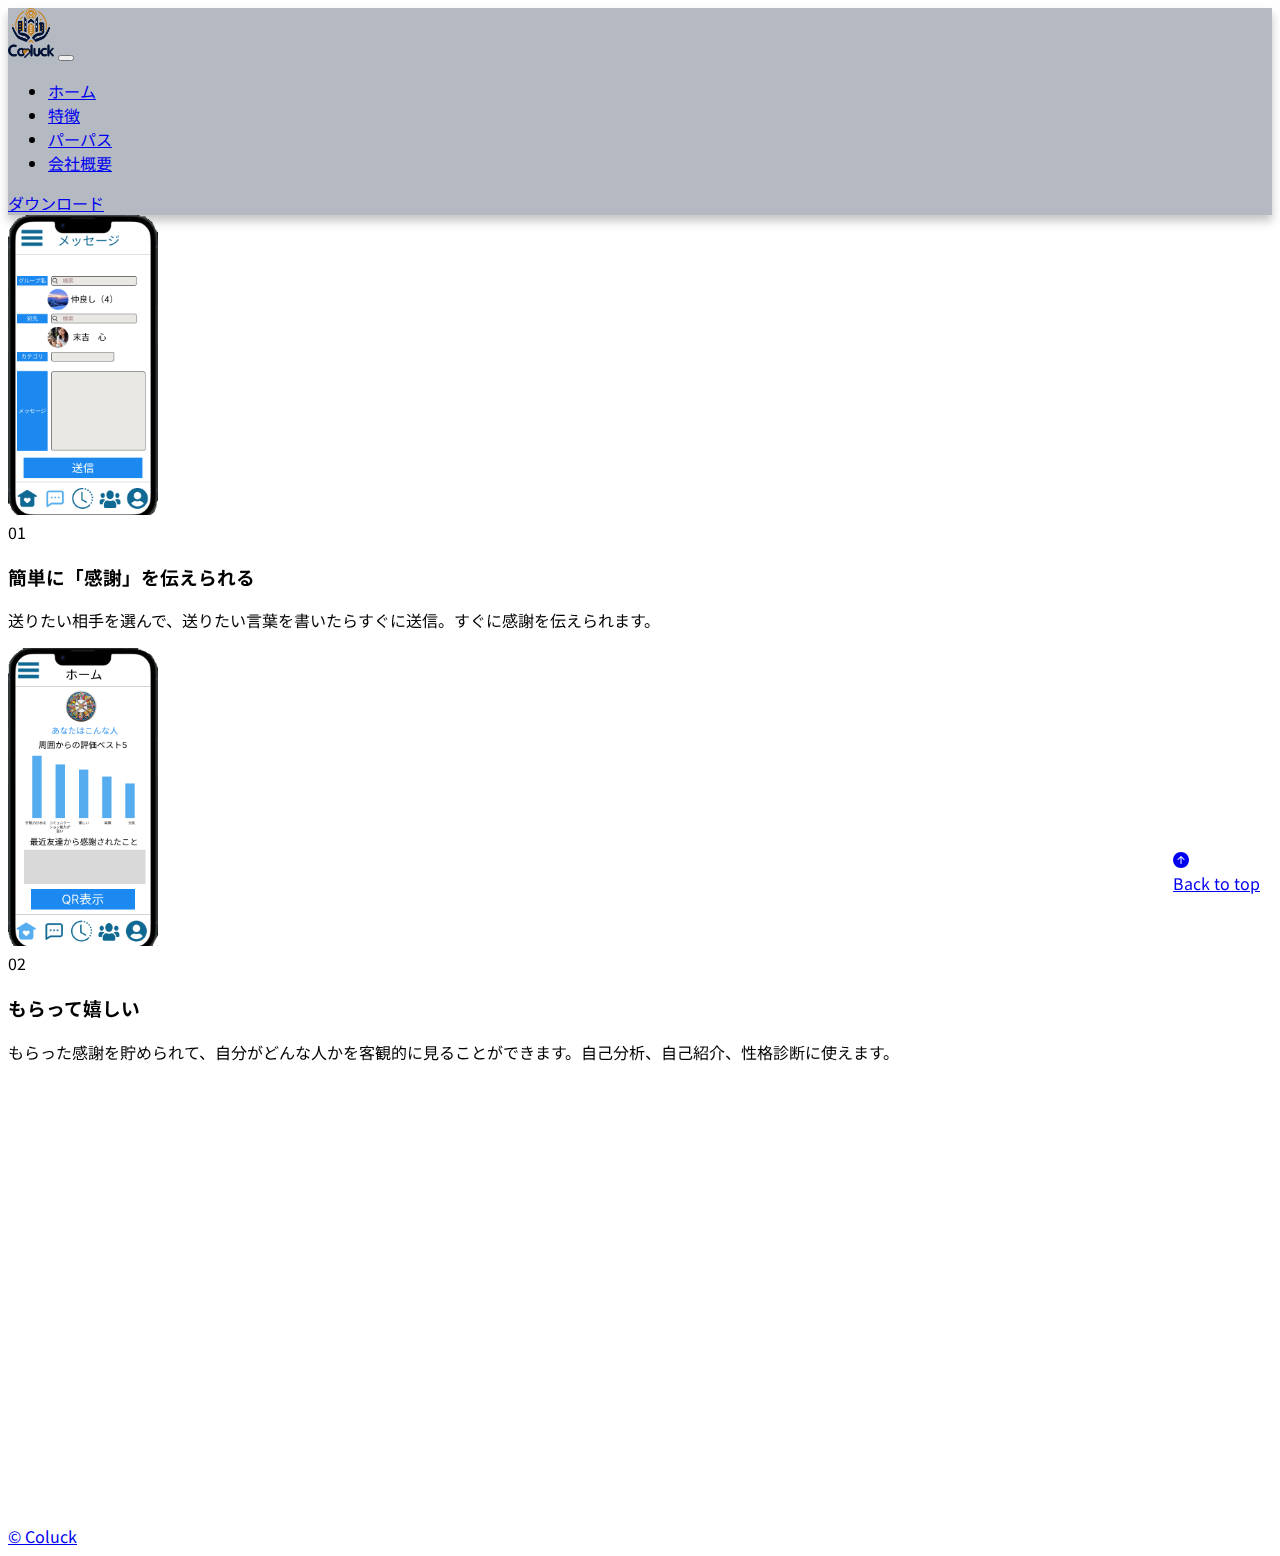
<file: application.html>
<!DOCTYPE html>
<html lang="jp" style="scroll-padding-top:50px;">
<head>
        <meta charset="UTF-8">
        <meta http-equiv="X-UA-Compatible" content="IE=edge">
        <meta name="viewport" content="width=device-width, initial-scale=1.0">
        <meta name="description" content="Coluckの紹介サイトです">
        <meta property="og:type" content="website">
        <meta property="og:url" content="https://kotmyn0812.github.io/coluck-lp-demo/">
        <meta property="og:title" content="Coluck">
        <meta property="og:description" content="Coluckの紹介サイトです">
        <meta property="og:image" content="">
        <title>Coluck</title>
        <link href="https://cdn.jsdelivr.net/npm/bootstrap@5.3.0/dist/css/bootstrap.min.css" rel="stylesheet" integrity="sha384-9ndCyUaIbzAi2FUVXJi0CjmCapSmO7SnpJef0486qhLnuZ2cdeRhO02iuK6FUUVM" crossorigin="anonymous">
        <link rel="stylesheet" href="https://cdn.jsdelivr.net/npm/bootstrap-icons@1.10.5/font/bootstrap-icons.css">
        <link rel="stylesheet" href="https://unpkg.com/aos@next/dist/aos.css">
        <link rel="icon" href="./favicon.ico">
        <link rel="stylesheet" href="./index.css">
        <script src="./common.js" defer></script>
</head>
<body>
    <header class="l-header"></header>
    <!-- SHOWCASES -->
    <section class="bg-light py-5" id="showcases">
        <div class="container overflow-hidden">
            <div class="row mb-5 align-items-center">
                <div class="col-lg-6 order-lg-1 d-flex justify-content-center" data-aos="fade-left" data-aos-delay="0">
                    <img class="img-fluid" src="./app_send.png" width="150">
                </div>
                <div class="col-lg-6 order-lg-2" data-aos="fade-left" data-aos-delay="200">
                    <span class="display-3 text-dark">01</span>
                    <h3>簡単に「感謝」を伝えられる</h3>
                    <p>送りたい相手を選んで、送りたい言葉を書いたらすぐに送信。すぐに感謝を伝えられます。</p>
                </div>
            </div>
            <div class="row mb-5 align-items-center">
                <div class="col-lg-6 order-lg-2 d-flex justify-content-center" data-aos="fade-right" data-aos-delay="400">
                    <img class="img-fluid" src="./app_profile.png" width="150">
                </div>
                <div class="col-lg-6 order-lg-1" data-aos="fade-right" data-aos-delay="600">
                    <span class="display-3 text-dark d-flex justify-content-end">02</span>
                    <h3 class="d-flex justify-content-end">もらって嬉しい</h3>
                    <p class="text-end">もらった感謝を貯められて、自分がどんな人かを客観的に見ることができます。自己分析、自己紹介、性格診断に使えます。</p>
                </div>
            </div>
            <div class="row mb-5 align-items-center">
                <div class="col-lg-6 order-lg-1 d-flex justify-content-center" data-aos="fade-left" data-aos-delay="800">
                    <img class="img-fluid" src="./app_group.png" width="150">
                    <img class="img-fluid" src="./app_timeline.png" width="150">
                </div>
                <div class="col-lg-6 order-lg-2" data-aos="fade-left" data-aos-delay="1000">
                    <span class="display-3 text-dark">03</span>
                    <h3>グル－プの雰囲気がよくなる</h3>
                    <p>所属しているグル－プみんなで使うことで、感謝しあう文化を作るとともに、みんなが「自分を知る」きっかけを作ります。</p>
                </div>
            </div>
        </div>
    </section>
    
    <footer class="l-footer"></footer>

<script src="https://cdn.jsdelivr.net/npm/bootstrap@5.3.0/dist/js/bootstrap.bundle.min.js" integrity="sha384-geWF76RCwLtnZ8qwWowPQNguL3RmwHVBC9FhGdlKrxdiJJigb/j/68SIy3Te4Bkz" crossorigin="anonymous"></script>
<script src="https://unpkg.com/aos@next/dist/aos.js"></script>
<script>
    AOS.init({
        duration: 1000,
        once: true,
    });
</script> 
</body>
</html>
</file>
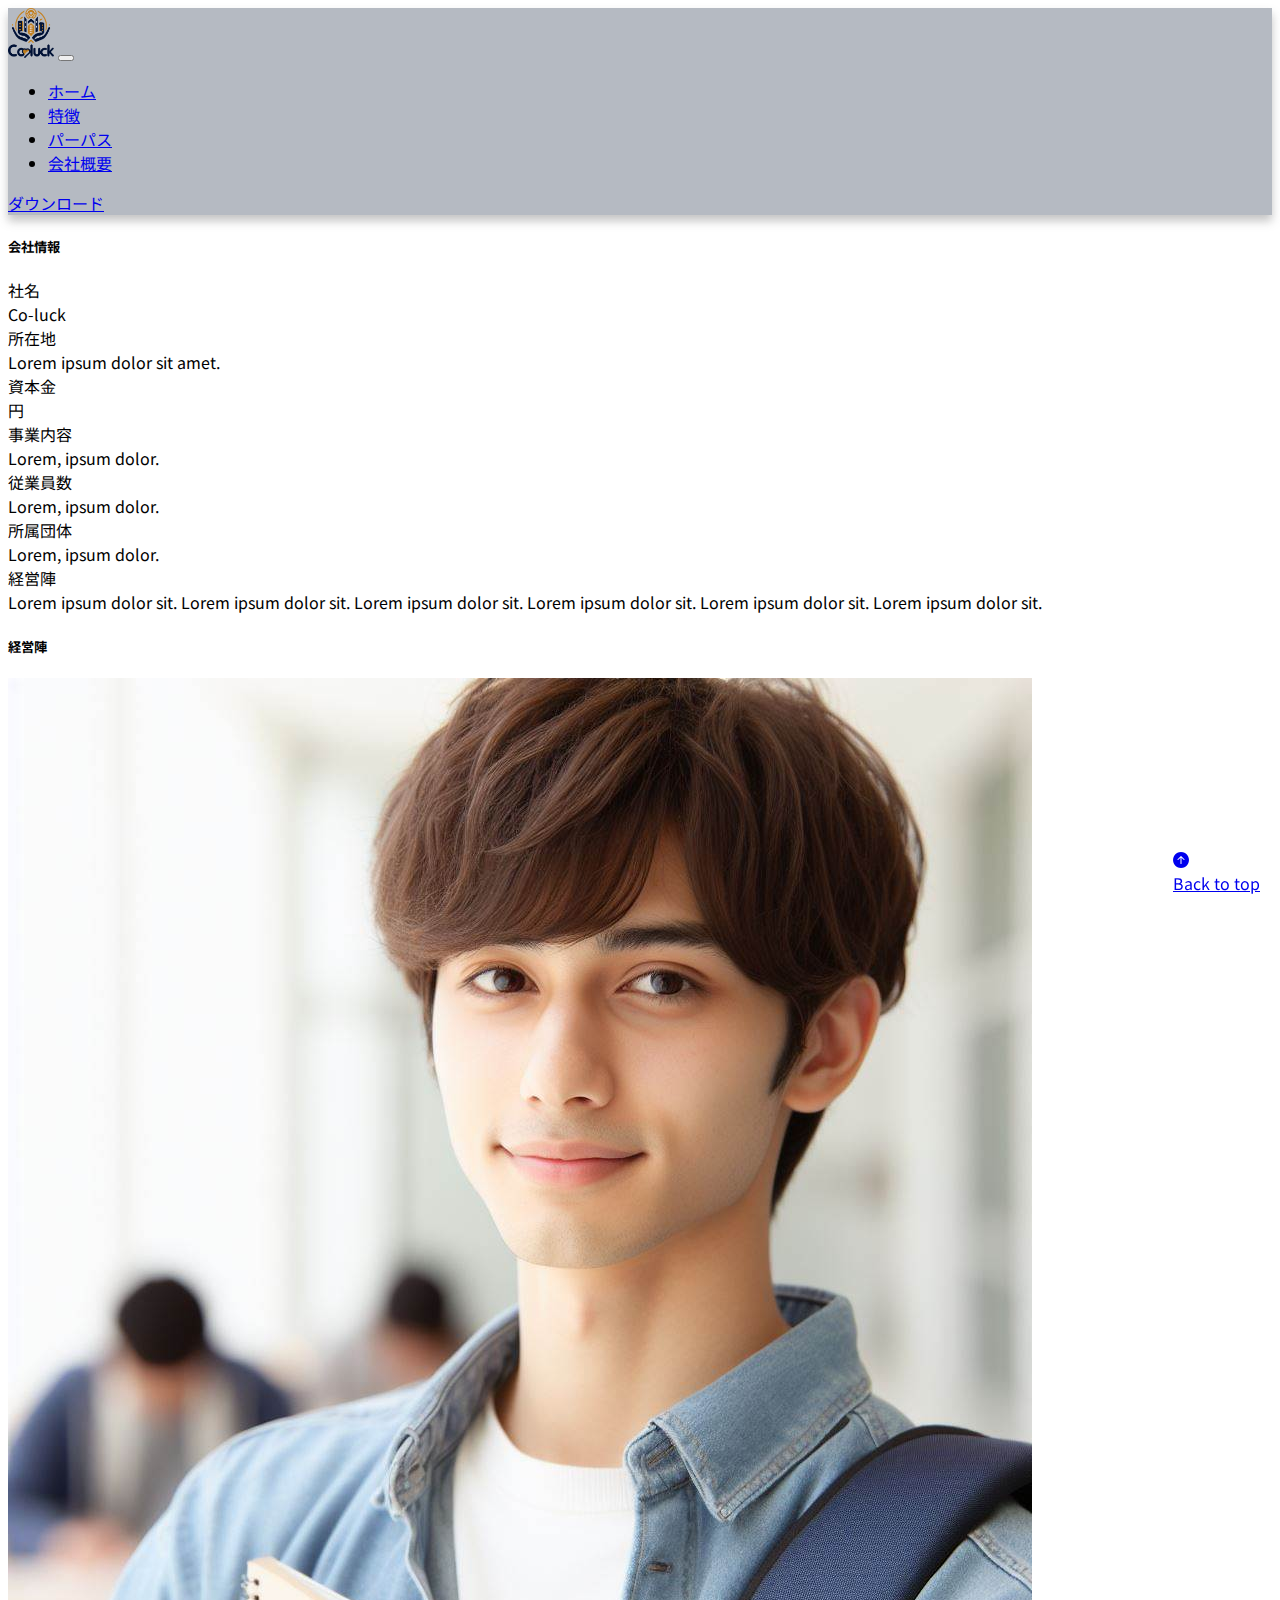
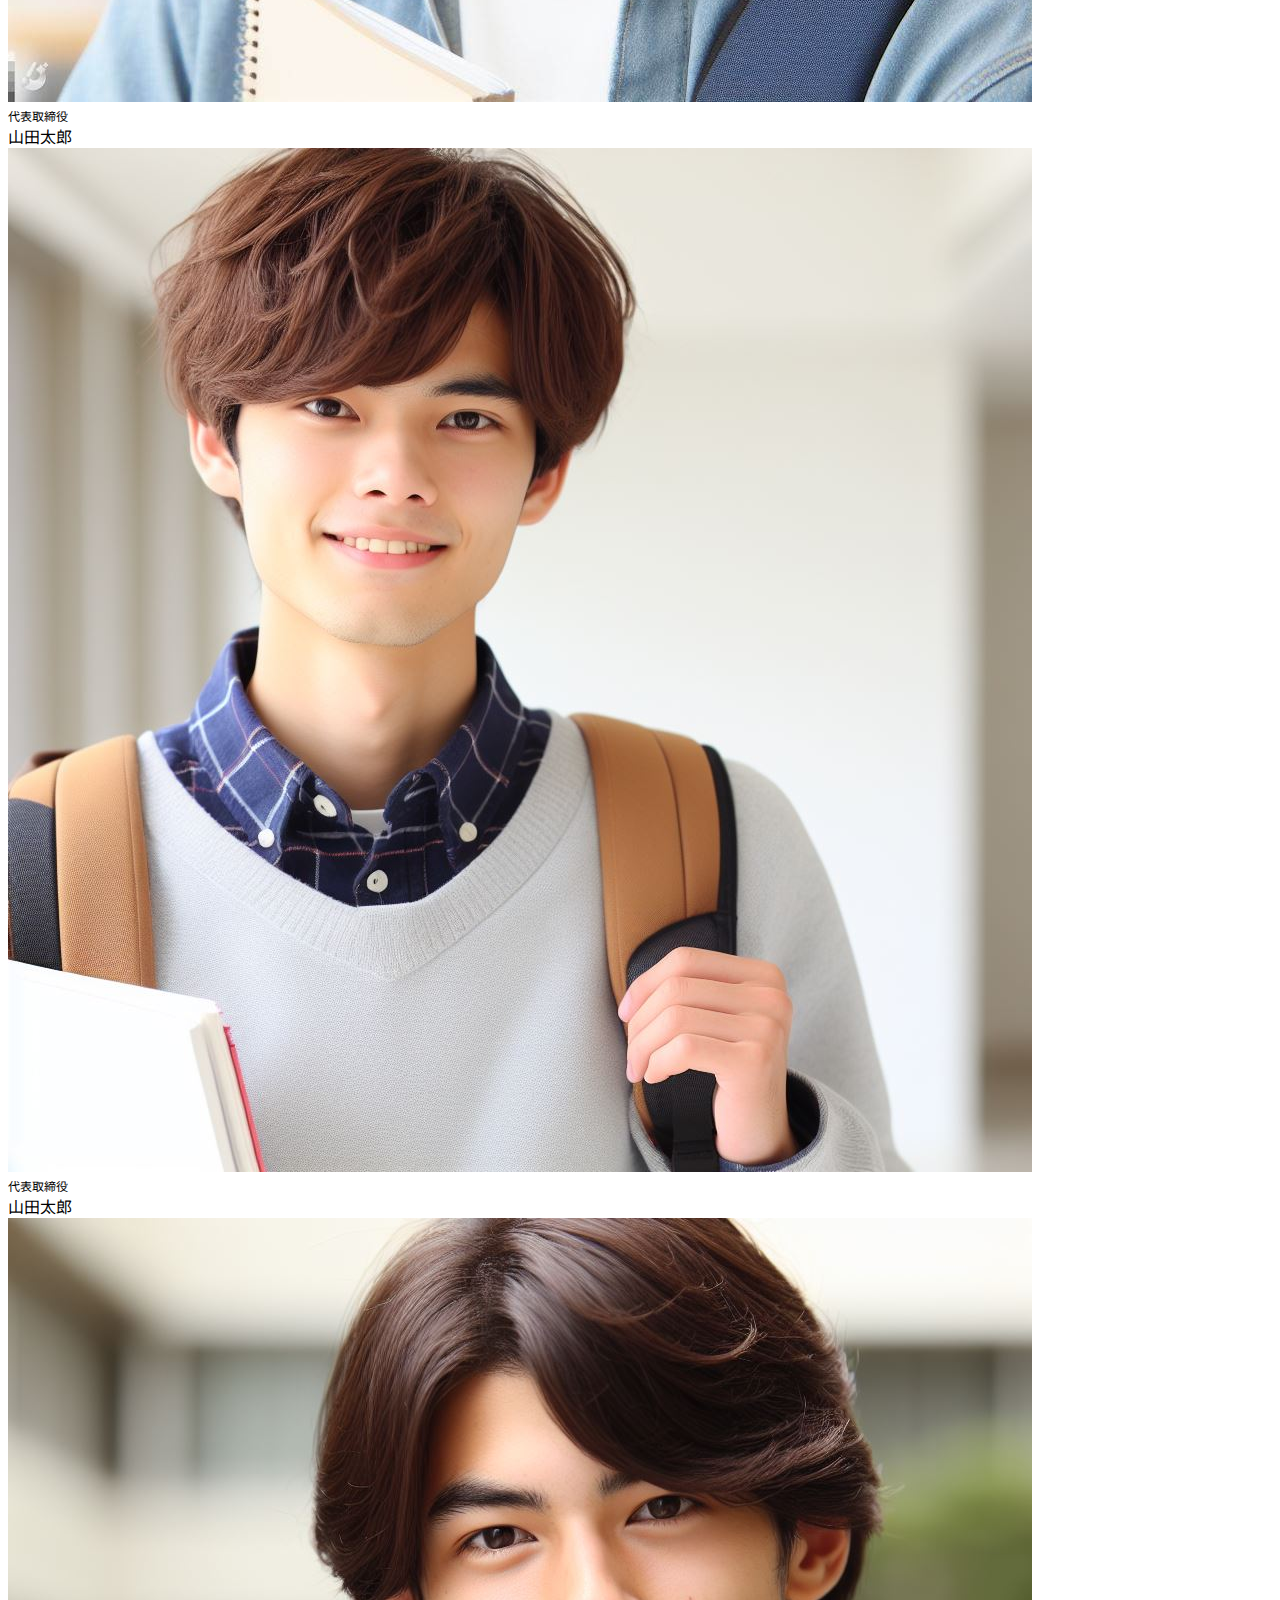
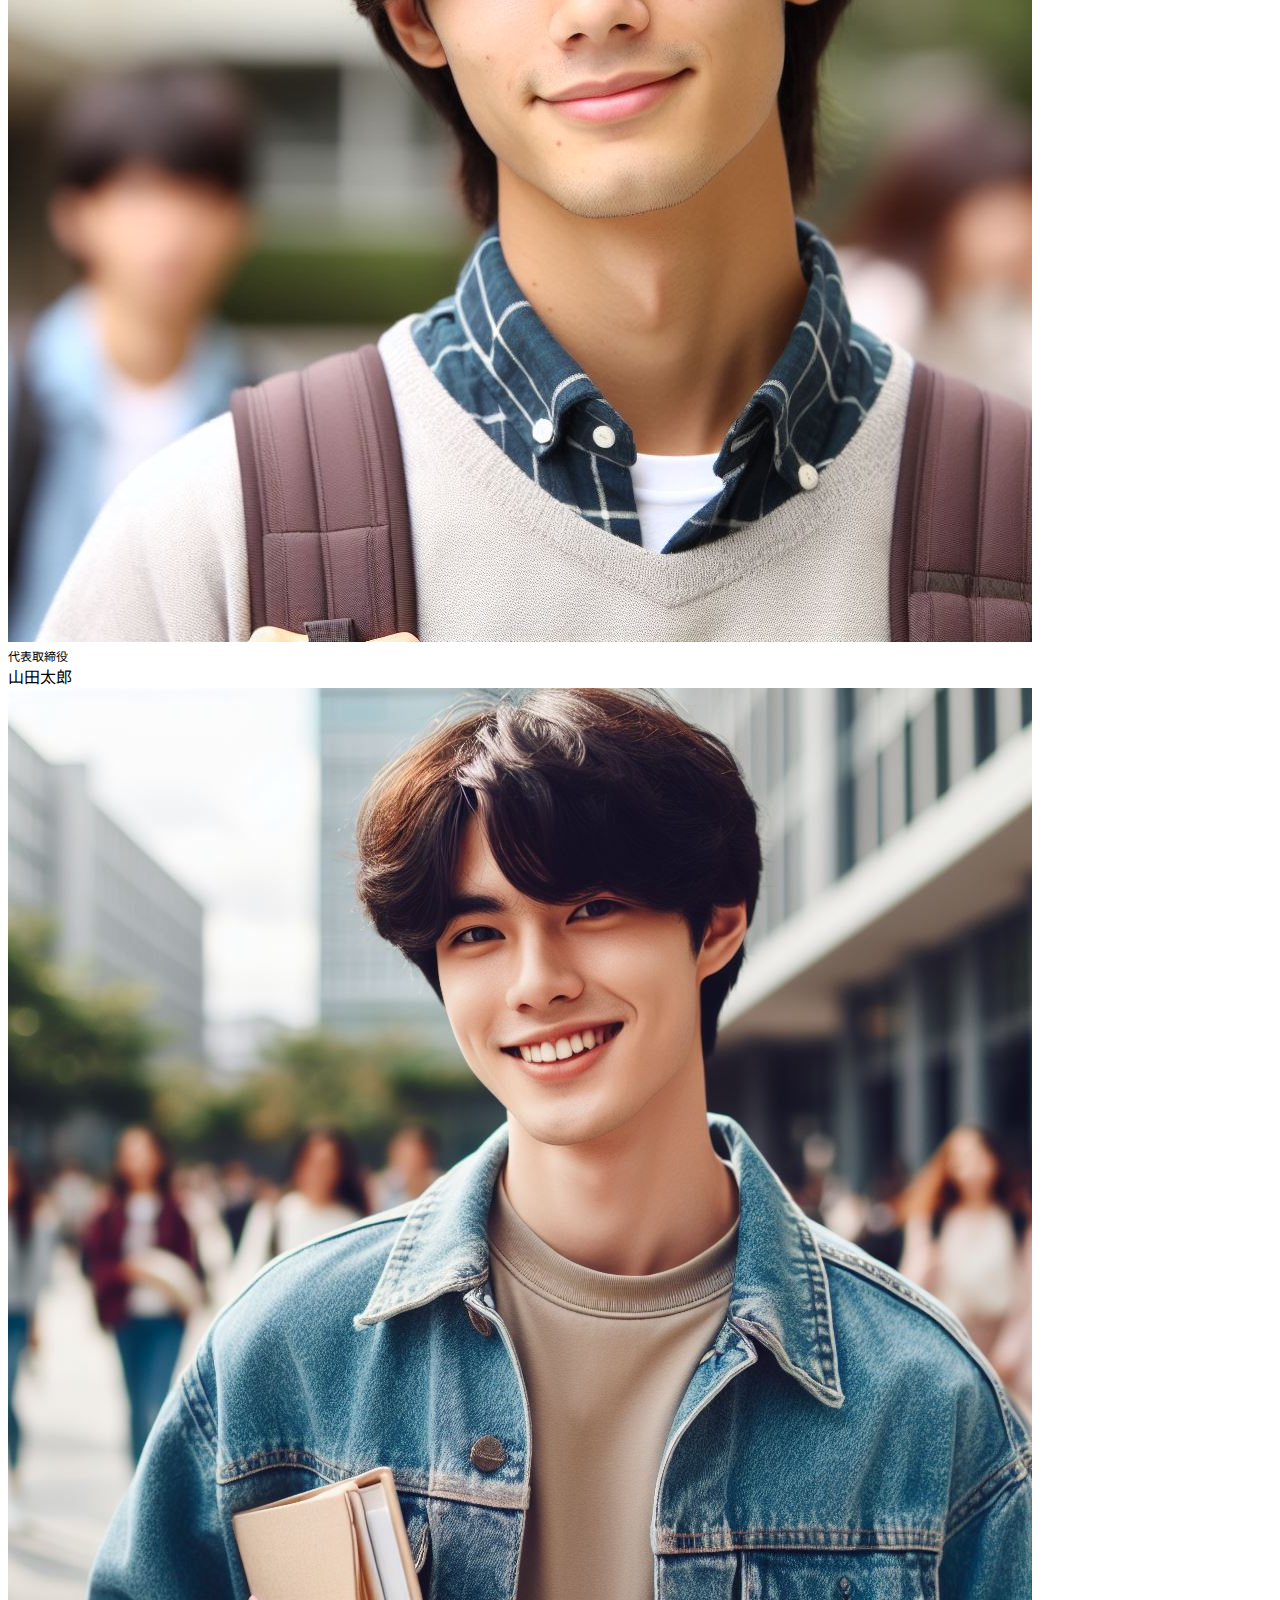
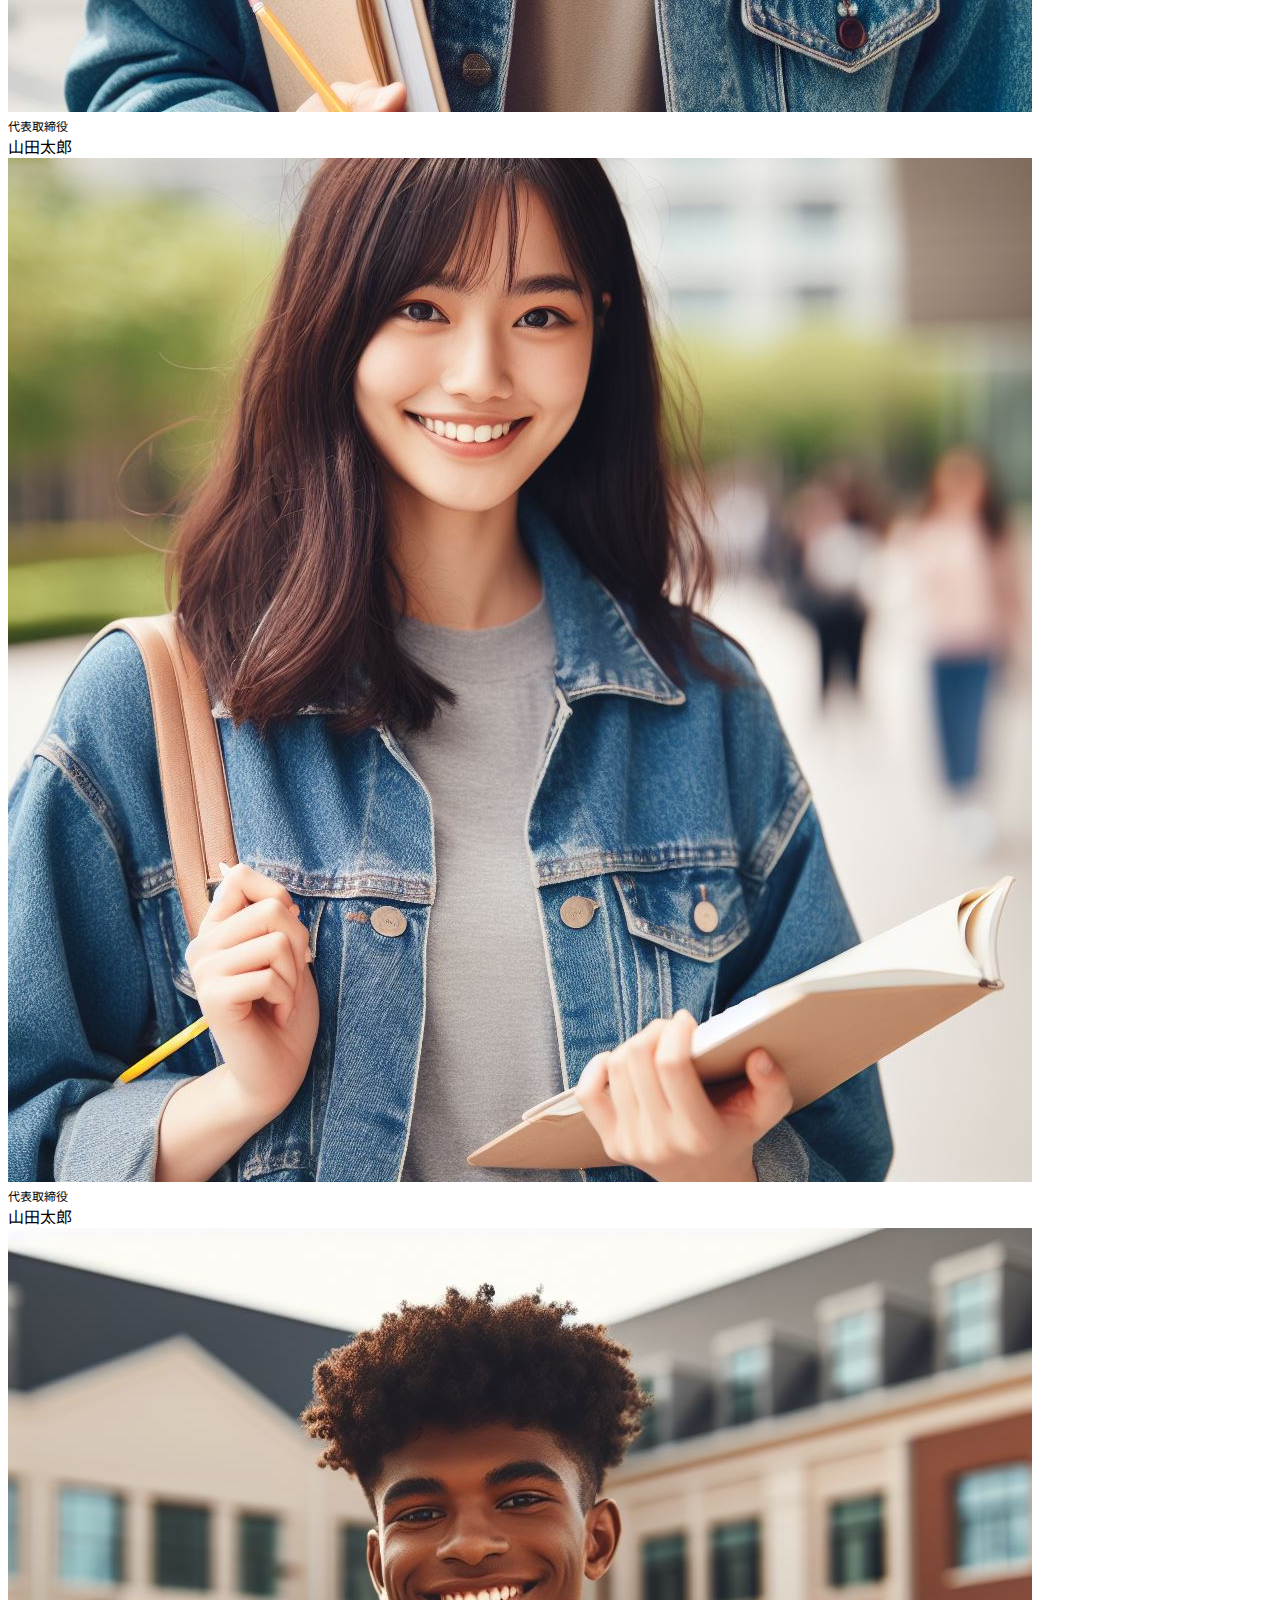
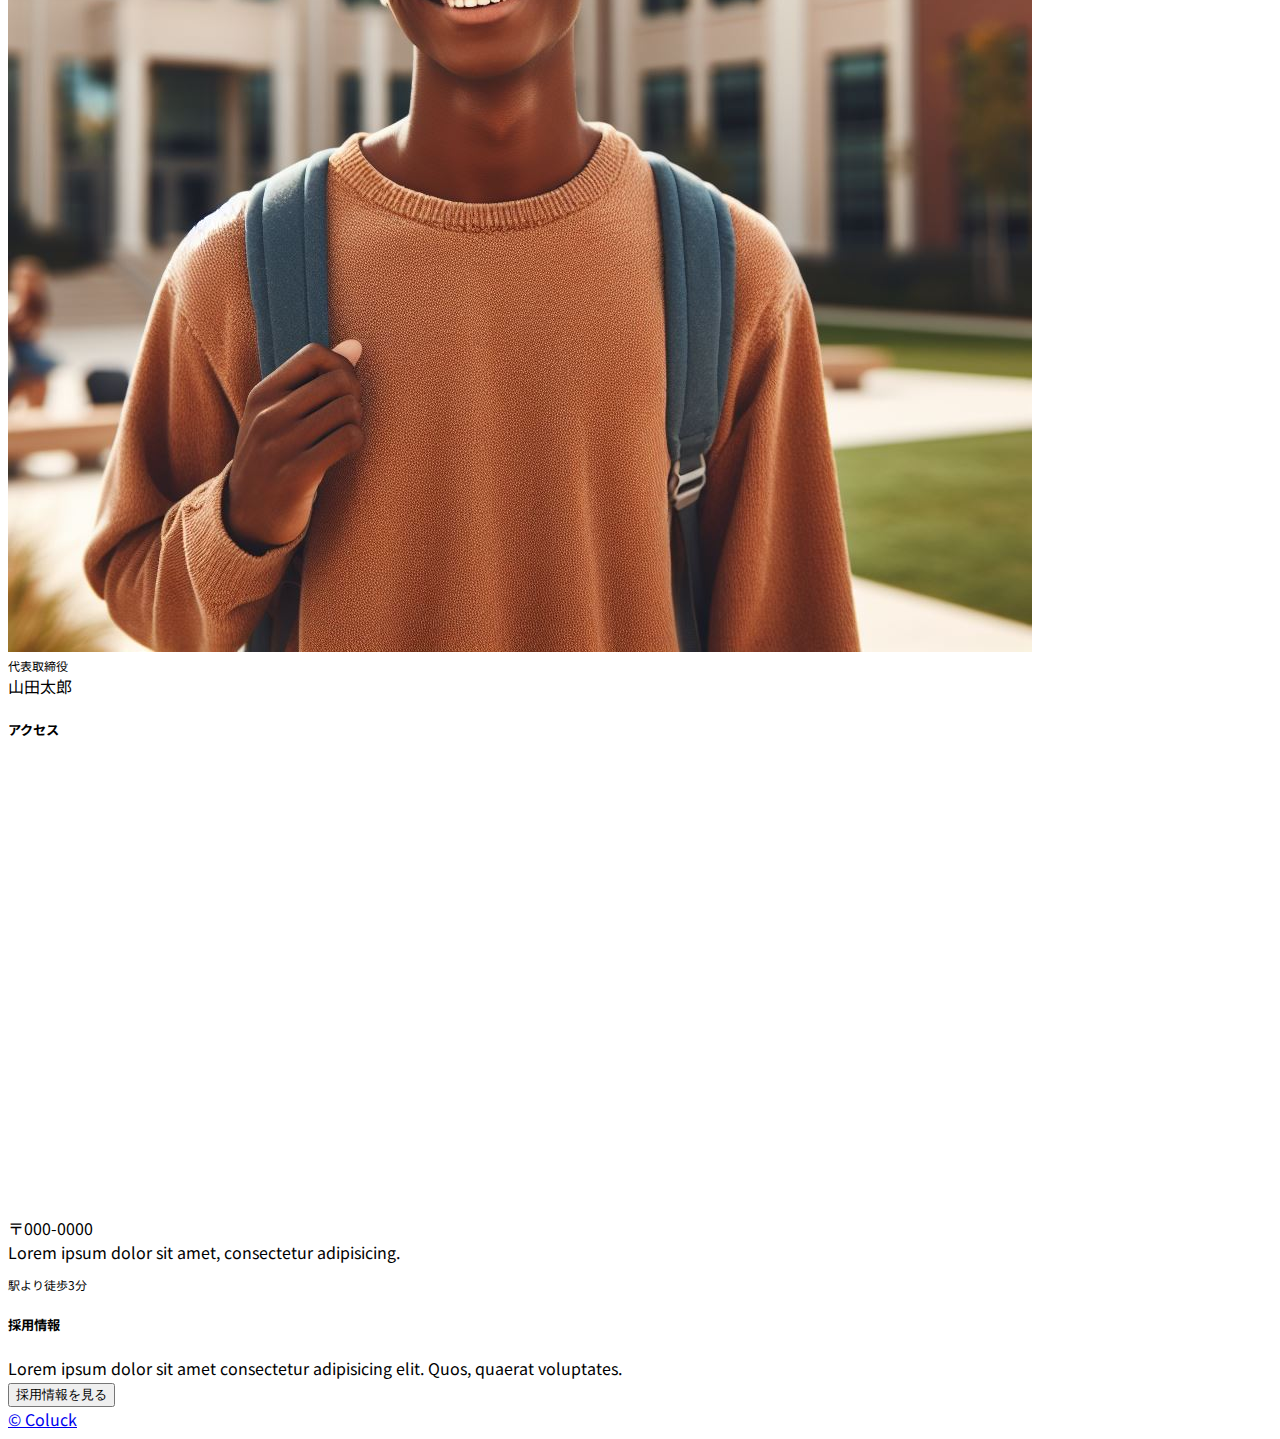
<file: overview.html>
<!DOCTYPE html>
<html lang="jp" style="scroll-padding-top:50px;">
    <head>
        <meta charset="UTF-8">
        <meta http-equiv="X-UA-Compatible" content="IE=edge">
        <meta name="viewport" content="width=device-width, initial-scale=1.0">
        <meta name="description" content="Coluckの紹介サイトです">
        <meta property="og:type" content="website">
        <meta property="og:url" content="https://kotmyn0812.github.io/coluck-lp-demo/">
        <meta property="og:title" content="Coluck">
        <meta property="og:description" content="Coluckの紹介サイトです">
        <meta property="og:image" content="">
        <title>Coluck</title>
        <link href="https://cdn.jsdelivr.net/npm/bootstrap@5.3.0/dist/css/bootstrap.min.css" rel="stylesheet" integrity="sha384-9ndCyUaIbzAi2FUVXJi0CjmCapSmO7SnpJef0486qhLnuZ2cdeRhO02iuK6FUUVM" crossorigin="anonymous">
        <link rel="stylesheet" href="https://cdn.jsdelivr.net/npm/bootstrap-icons@1.10.5/font/bootstrap-icons.css">
        <link rel="stylesheet" href="https://unpkg.com/aos@next/dist/aos.css">
        <link rel="icon" href="./favicon.ico">
        <link rel="stylesheet" href="./index.css">
        <script src="./common.js" defer></script>
    </head>
<body>

<header class="l-header"></header>
    
<!--会社情報-->
<section class="my-5">
    <div class="container">
        <div class="row">
            <div class="col-12 col-md-2 m-3"><h5>会社情報</h5></div>
            <div class="col-md-9">
                <div class="container">
                    <div class="row border-top border-bottom py-3">
                        <div class="col-md-3 p-1">社名</div>
                        <div class="col-md-9 p-1">Co-luck</div>
                    </div>
                    <div class="row border-top border-bottom py-3">
                        <div class="col-md-3 p-1">所在地</div>
                        <div class="col-md-9 p-1">Lorem ipsum dolor sit amet.</div>
                    </div>
                    <div class="row border-top border-bottom py-3">
                        <div class="col-md-3 p-1">資本金</div>
                        <div class="col-md-9 p-1">円</div>
                    </div>
                    <div class="row border-top border-bottom py-3">
                        <div class="col-md-3 p-1">事業内容</div>
                        <div class="col-md-9 p-1">Lorem, ipsum dolor.</div>
                    </div>
                    <div class="row border-top border-bottom py-3">
                        <div class="col-md-3 p-1">従業員数</div>
                        <div class="col-md-9 p-1">Lorem, ipsum dolor.</div>
                    </div>
                    <div class="row border-top border-bottom py-3">
                        <div class="col-md-3 p-1">所属団体</div>
                        <div class="col-md-9 p-1">Lorem, ipsum dolor.</div>
                    </div>
                    <div class="row border-top border-bottom py-3">
                        <div class="col-md-3 p-1">経営陣</div>
                        <div class="col-md-9 p-1">
                            Lorem ipsum dolor sit.
                            Lorem ipsum dolor sit.
                            Lorem ipsum dolor sit.
                            Lorem ipsum dolor sit.
                            Lorem ipsum dolor sit.
                            Lorem ipsum dolor sit.
                        </div>
                    </div>
                </div>
            </div>
        </div>
    </div>
</section>

<!--経営陣-->
<section class="my-5 bg-light">
    <div class="container">
        <div class="row">
            <div class="col-12 col-md-2 m-3"><h5>経営陣</h5></div>
            <div class="col-md-9">
                <div class="container">
                    <div class="row">
                        <div class="col-5 col-md-3 m-3">
                            <img src="./image_1.jpg" class="img-fluid rounded">
                            <div style="font-size: 12px;">代表取締役</div>
                            <div style="font-size: 16px;">山田太郎</div>
                        </div>
                        <div class="col-5 col-md-3 m-3">
                            <img src="./image_2.jpg" class="img-fluid rounded">
                            <div style="font-size: 12px;">代表取締役</div>
                            <div style="font-size: 16px;">山田太郎</div>
                        </div>
                        <div class="col-5 col-md-3 m-3">
                            <img src="./image_3.jpg" class="img-fluid rounded">
                            <div style="font-size: 12px;">代表取締役</div>
                            <div style="font-size: 16px;">山田太郎</div>
                        </div>
                        <div class="col-5 col-md-3 m-3">
                            <img src="./image_4.jpg" class="img-fluid rounded">
                            <div style="font-size: 12px;">代表取締役</div>
                            <div style="font-size: 16px;">山田太郎</div>
                        </div>
                        <div class="col-5 col-md-3 m-3">
                            <img src="./image_5.jpg" class="img-fluid rounded">
                            <div style="font-size: 12px;">代表取締役</div>
                            <div style="font-size: 16px;">山田太郎</div>
                        </div>
                        <div class="col-5 col-md-3 m-3">
                            <img src="./image_6.jpg" class="img-fluid rounded">
                            <div style="font-size: 12px;">代表取締役</div>
                            <div style="font-size: 16px;">山田太郎</div>
                        </div>
                    </div>
                </div>
            </div>
        </div>
    </div>
</section>

<!--アクセス-->
<section class="my-5">
    <div class="container">
        <div class="row">
            <div class="col-12 col-md-2 m-3"><h5>アクセス</h5></div>
            <div class="col-md-9">
                <div><iframe class="wedth=300" src="https://www.google.com/maps/embed?pb=!1m18!1m12!1m3!1d3261.6441795583746!2d136.90234147510154!3d35.16549375813375!2m3!1f0!2f0!3f0!3m2!1i1024!2i768!4f13.1!3m3!1m2!1s0x60037119e3f8d189%3A0xf9efe4dad200d853!2z44OK44K044Ok44Kk44OO44OZ44O844K_44O844K644Ks44Os44O844K4!5e0!3m2!1sja!2sjp!4v1701582291425!5m2!1sja!2sjp" width="600" height="450" style="border:0;" allowfullscreen="" loading="lazy" referrerpolicy="no-referrer-when-downgrade"></iframe></div>
                <div class="mt-4">〒000-0000</div>
                <div>Lorem ipsum dolor sit amet, consectetur adipisicing.</div>
                <p style="font-size: 12px;" class="mt-3">駅より徒歩3分</p>
            </div>
        </div>
    </div>
</section>

<!--採用情報-->
<section class="my-5 bg-light py-4">
    <div class="container">
        <div class="row">
            <div class="col-12 col-md-2 ms-3"><h5>採用情報</h5></div>
            <div class="col-12 col-md-6 text-center">Lorem ipsum dolor sit amet consectetur adipisicing elit. Quos, quaerat voluptates.</div>
            <div class="col-12 col-md-3 my-2"><button type="button" class="btn w-100 btn-outline-success">採用情報を見る</button></div>
        </div>
    </div>
</section>

<footer class="l-footer"></footer>

<script src="https://cdn.jsdelivr.net/npm/bootstrap@5.3.0/dist/js/bootstrap.bundle.min.js" integrity="sha384-geWF76RCwLtnZ8qwWowPQNguL3RmwHVBC9FhGdlKrxdiJJigb/j/68SIy3Te4Bkz" crossorigin="anonymous"></script>
<script src="https://unpkg.com/aos@next/dist/aos.js"></script>
<script>
    AOS.init({
        duration: 1000,
        once: true,
    });
</script> 
</body>
</html>
</file>
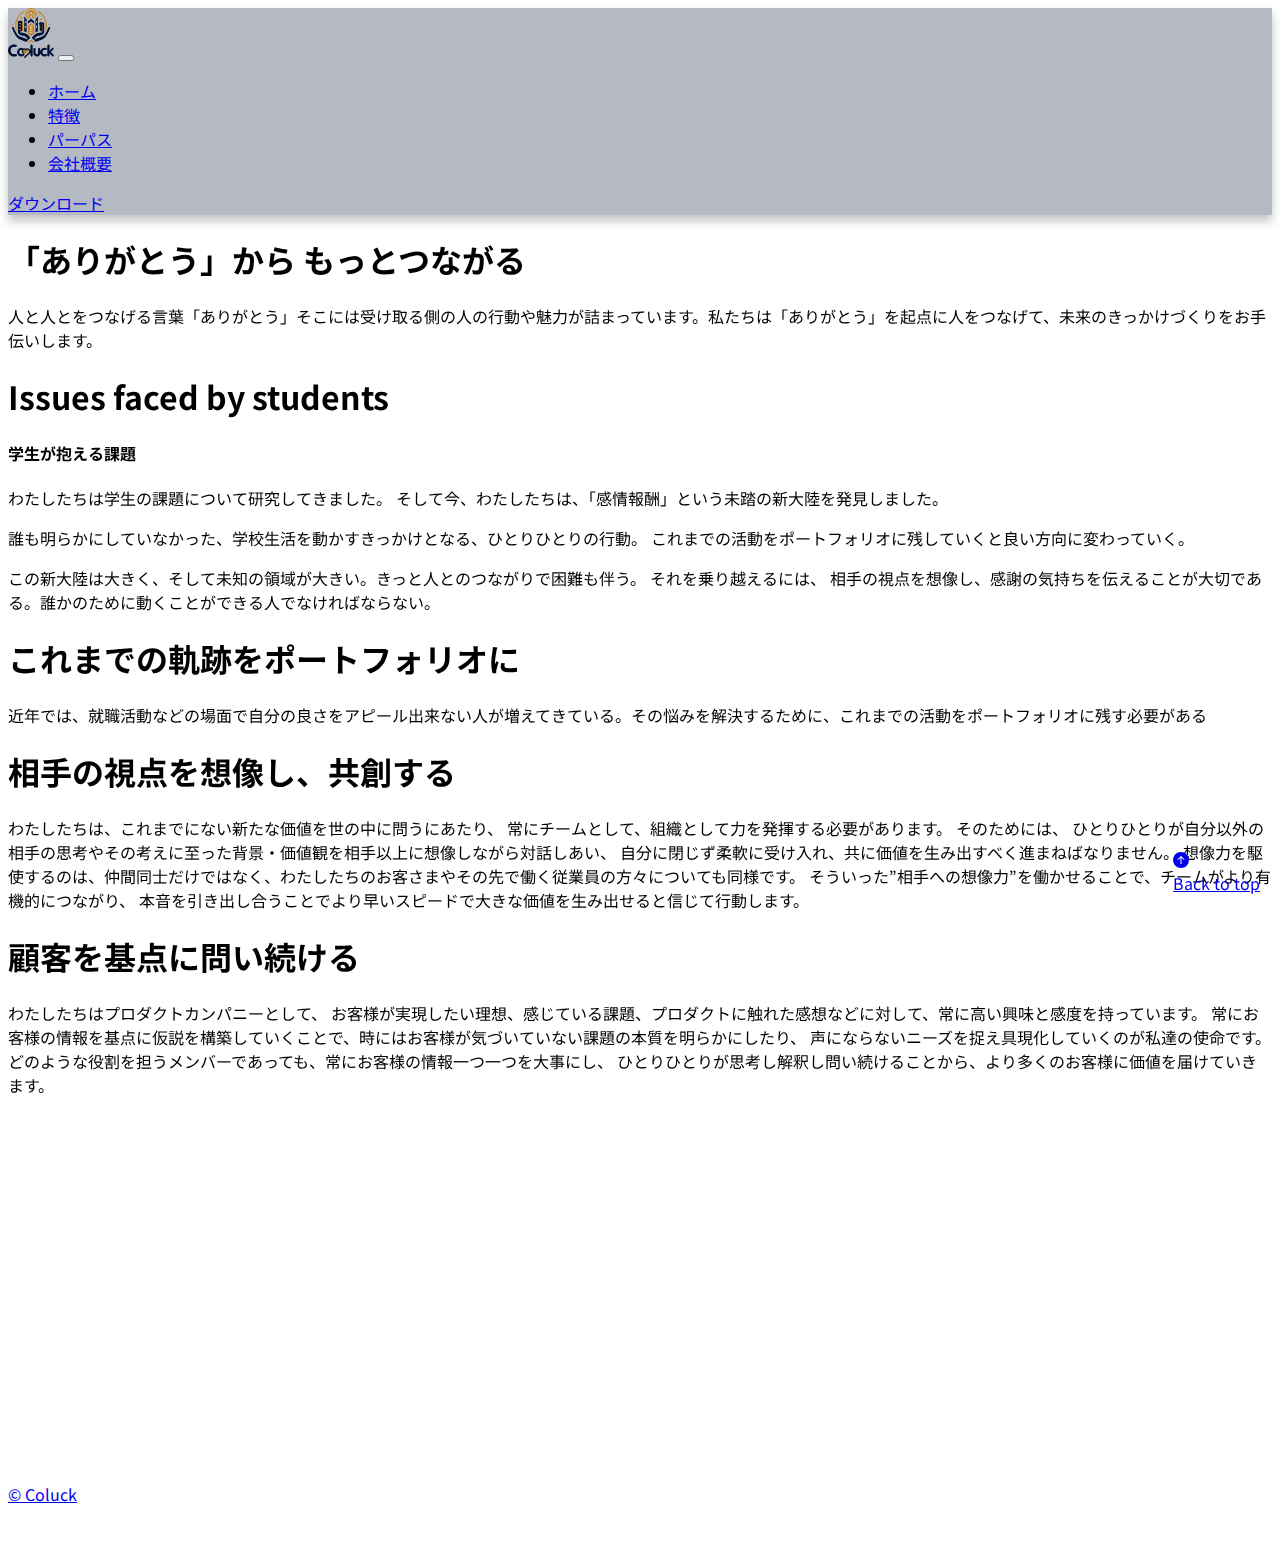
<file: purpose.html>
<!DOCTYPE html>
<html lang="jp">

<head>
    <meta charset="UTF-8">
    <meta http-equiv="X-UA-Compatible" content="IE=edge">
    <meta name="viewport" content="width=device-width, initial-scale=1.0">
    <meta name="description" content="Coluckの紹介サイトです">
    <meta property="og:type" content="website">
    <meta property="og:url" content="https://kotmyn0812.github.io/coluck-lp-demo/">
    <meta property="og:title" content="Coluck">
    <meta property="og:description" content="Coluckの紹介サイトです">
    <meta property="og:image" content="">
    <title>Coluck</title>
    <link href="https://cdn.jsdelivr.net/npm/bootstrap@5.3.0/dist/css/bootstrap.min.css" rel="stylesheet" integrity="sha384-9ndCyUaIbzAi2FUVXJi0CjmCapSmO7SnpJef0486qhLnuZ2cdeRhO02iuK6FUUVM" crossorigin="anonymous">
    <link rel="stylesheet" href="https://cdn.jsdelivr.net/npm/bootstrap-icons@1.10.5/font/bootstrap-icons.css">
    <link rel="stylesheet" href="https://unpkg.com/aos@next/dist/aos.css">
    <link rel="icon" href="./favicon.ico">
    <link rel="stylesheet" href="./index.css">
    <script src="./common.js" defer></script>
</head>

<body>
    <header class="l-header"></header>

    <!-- メインセクション -->
    <div>
        <section data-aos="fade-up">
            <div class=" my-5 "></div>
            <div class=" m-5 "><h1 >「ありがとう」から もっとつながる</h1></div>
            <div class=" m-5 "><p>人と人とをつなげる言葉「ありがとう」そこには受け取る側の人の行動や魅力が詰まっています。私たちは「ありがとう」を起点に人をつなげて、未来のきっかけづくりをお手伝いします。</p></div>
        </section>

        <!-- 特徴セクション-->
        <section data-aos="fade-up">
            <div class=" m-5 "><h1>Issues faced by students</h1></div>
            <div class=" m-5 "><h4>学生が抱える課題</h4></div>
            <div class=" m-5 "><p>わたしたちは学生の課題について研究してきました。
                そして今、わたしたちは、「感情報酬」という未踏の新大陸を発見しました。</p></div>
            <div class=" m-5 "><p>誰も明らかにしていなかった、学校生活を動かすきっかけとなる、ひとりひとりの行動。
                これまでの活動をポートフォリオに残していくと良い方向に変わっていく。</p></div>
            <div class=" m-5 "><p>この新大陸は大きく、そして未知の領域が大きい。きっと人とのつながりで困難も伴う。
                それを乗り越えるには、
                相手の視点を想像し、感謝の気持ちを伝えることが大切である。誰かのために動くことができる人でなければならない。</p></div>
        </section>

        <!-- メニューセクション-->
        <section data-aos="fade-up">
            <div class=" m-5 "><h1>これまでの軌跡をポートフォリオに</h1>
            <p>近年では、就職活動などの場面で自分の良さをアピール出来ない人が増えてきている。その悩みを解決するために、これまでの活動をポートフォリオに残す必要がある</p></div>
        </section>

        <!-- スタッフセクション-->
        <section data-aos="fade-up">
            <div class=" m-5 "><h1>相手の視点を想像し、共創する</h1>
            <p>わたしたちは、これまでにない新たな価値を世の中に問うにあたり、 常にチームとして、組織として力を発揮する必要があります。 そのためには、
                ひとりひとりが自分以外の相手の思考やその考えに至った背景・価値観を相手以上に想像しながら対話しあい、 自分に閉じず柔軟に受け入れ、共に価値を生み出すべく進まねばなりません。
                想像力を駆使するのは、仲間同士だけではなく、わたしたちのお客さまやその先で働く従業員の方々についても同様です。 そういった”相手への想像力”を働かせることで、チームがより有機的につながり、
                本音を引き出し合うことでより早いスピードで大きな価値を生み出せると信じて行動します。</p></div>
        </section>

        <section data-aos="fade-up">
            <div class=" m-5 "><h1>顧客を基点に問い続ける</h1>
            <p>わたしたちはプロダクトカンパニーとして、 お客様が実現したい理想、感じている課題、プロダクトに触れた感想などに対して、常に高い興味と感度を持っています。
                常にお客様の情報を基点に仮説を構築していくことで、時にはお客様が気づいていない課題の本質を明らかにしたり、 声にならないニーズを捉え具現化していくのが私達の使命です。
                どのような役割を担うメンバーであっても、常にお客様の情報一つ一つを大事にし、 ひとりひとりが思考し解釈し問い続けることから、より多くのお客様に価値を届けていきます。</p></div>
        </section>

        <section data-aos="fade-up">
            <div class=" m-5 "><h1>意志をもって決断し、道を切り拓く</h1>
            <p>不確実な世の中で、新しい価値を生み出し、それを社会基盤にしていくためには、 精度の高い意思決定とそれを実現するスピードが求められます。 ただし、一部の人間が意思決定し、それを他が遂行するというのでは、
                大きな目標に最速で到達するほどの推進力は生まれません。 ひとりひとりが考え、自分の意思を持って決断した上で、前に進む集団の一員に加わってこそ、 大きな推進力になっていきます。
                わたしたちは、自身の意思を臆することなく表明しあい、誰が掲げた旗かではなく、 旗が掲げる道やゴールを尊重して議論を行い、意思決定をし続けます。
                そして自社・お客様・社会すべてにとって最善な三方良しの道を、ひとりひとりが常に問い続け、切り拓きます。</p></div>
        </section>

        <section data-aos="fade-up">
            <div class=" m-5 "><h1>変化を信じ、
                挑戦を支援する挑戦者となる</h1>
            <p>わたしたちは、創業以来さまざまな事業や組織のありかたに挑戦し、 その挑戦をお互いに助け合い、未開の地を目指してきました。 そんな、お互いの挑戦を鼓舞しあい、称え合ってきたわたしたちだからこそ、
                世の中で挑戦をしている様々な人を支援できるサービス・プロダクトを提供できるという確信があります。 わたしたちはいつも、どんな人や組織でも必ず変化ができると信じています。
                ひとりひとりが自分自身の変化や成長に貪欲になると同時に、一緒に働く仲間やお客さまが変化を求めているときには、 全力でその挑戦を讃え、手を差し伸べ、背中を押し、そのムーブメントを増幅する役割を全うします。
            </p></div>
        </section>
    </div>

    <!-- フッター -->
    <footer class="l-footer"></footer>
    <script src="https://unpkg.com/aos@next/dist/aos.js"></script>
    <script>
        AOS.init({
            duration: 1000,
            once: true,
        });
    </script>
</body>


</html>
</file>
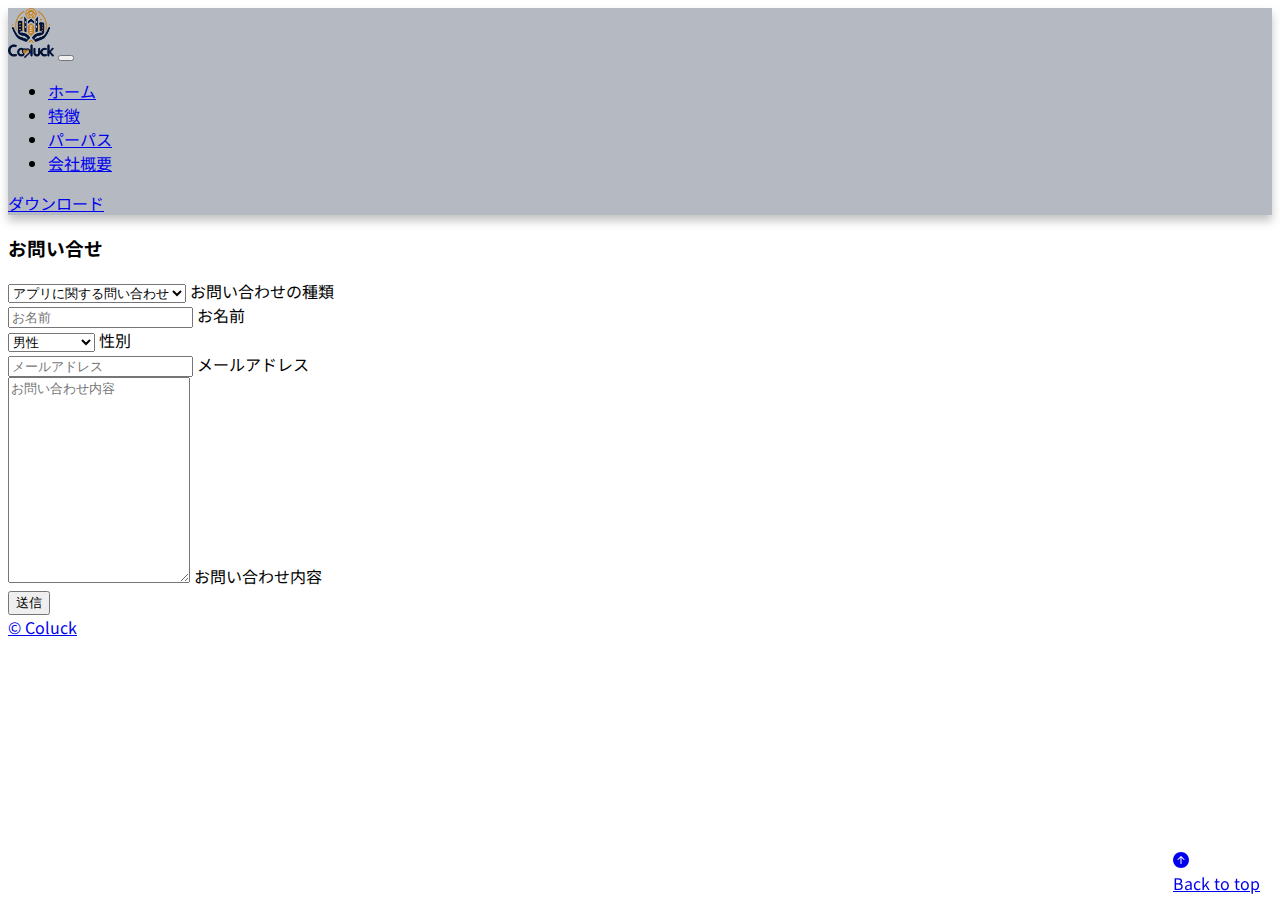
<file: question.html>
<!DOCTYPE html>
<html lang="jp">
    <head>
        <meta charset="UTF-8">
        <meta http-equiv="X-UA-Compatible" content="IE=edge">
        <meta name="viewport" content="width=device-width, initial-scale=1.0">
        <meta name="description" content="Coluckの紹介サイトです">
        <meta property="og:type" content="website">
        <meta property="og:url" content="https://kotmyn0812.github.io/coluck-lp-demo/">
        <meta property="og:title" content="Coluck">
        <meta property="og:description" content="Coluckの紹介サイトです">
        <meta property="og:image" content="">
        <title>Coluck</title>
        <link href="https://cdn.jsdelivr.net/npm/bootstrap@5.3.0/dist/css/bootstrap.min.css" rel="stylesheet" integrity="sha384-9ndCyUaIbzAi2FUVXJi0CjmCapSmO7SnpJef0486qhLnuZ2cdeRhO02iuK6FUUVM" crossorigin="anonymous">
        <link rel="stylesheet" href="https://cdn.jsdelivr.net/npm/bootstrap-icons@1.10.5/font/bootstrap-icons.css">
        <link rel="stylesheet" href="https://unpkg.com/aos@next/dist/aos.css">
        <link rel="icon" href="./favicon.ico">
        <link rel="stylesheet" href="./index.css">
        <script src="./common.js" defer></script>
    </head>
<body>
    <header class="l-header"></header>
    <section class="m-5">
        <div class="container">
            <div class="row text-center">
                    <h3 class="mb-4">お問い合せ</h3>
            </div>
            <form action="https://docs.google.com/forms/u/0/d/e/1FAIpQLSfKW_Rc8f8ppqf4mMtyHOAbjHAsRRH7r2ed3I10XOEdQ7fHtA/formResponse" method="post">
                <div class="row mb-3 justify-content-center">
                    <div class="col-lg-6 form-floating">
                        <select class="form-select" name="entry.1591633300">
                            <option value="アプリに関する問い合わせ">アプリに関する問い合わせ</option>
                            <option value="企業に関するお問い合わせ">企業に関するお問い合わせ</option>
                            <option value="バグの報告">バグの報告</option>
                            <option value="機能のリクエスト">機能のリクエスト</option>
                        </select>
                        <label>お問い合わせの種類</label>
                    </div>
                </div>
                <div class="row mb-3 justify-content-center">
                    <div class="col-lg-6 form-floating">
                        <input class="form-control" type="text" name="entry.485428648" placeholder="お名前" required>
                        <label>お名前</label>
                    </div>
                </div>
                <div class="row mb-3 justify-content-center">
                    <div class="col-lg-6 form-floating">
                        <select class="form-select" name="entry.999668666">
                            <option value="男性">男性</option>
                            <option value="女性">女性</option>
                            <option value="回答しない">回答しない</option>
                        </select>
                        <label>性別</label>
                    </div>
                </div>

                <div class="row mb-3 justify-content-center">
                    <div class="col-lg-6 form-floating">
                        <input class="form-control" type="email" name="entry.879531967" placeholder="メールアドレス" required>
                        <label>メールアドレス</label>
                    </div>
                </div>

                <div class="row mb-3 justify-content-center">
                    <div class="col-lg-6 form-floating">
                        <textarea class="form-control" name="entry.1470224474" placeholder="お問い合わせ内容" style="height: 200px" required></textarea>
                        <label>お問い合わせ内容</label>
                    </div>
                </div>                                
                <div class="row mb-3 justify-content-center">
                    <div class="col-lg-3">
                        <button type="submit" class="btn btn-primary w-100 rounded-pill">送信</button>
                    </div>
                </div>
            </form>
        </div>
    </section>
    
    <footer class="l-footer"></footer>
    
<script src="https://cdn.jsdelivr.net/npm/bootstrap@5.3.0/dist/js/bootstrap.bundle.min.js" integrity="sha384-geWF76RCwLtnZ8qwWowPQNguL3RmwHVBC9FhGdlKrxdiJJigb/j/68SIy3Te4Bkz" crossorigin="anonymous"></script>
</body>
</html>
</file>
<file: index.css>
@import url("https://fonts.googleapis.com/css2?family=Noto+Sans+JP:wght@300;400;500;600&family=Roboto:wght@300;400;500;700&display=swap");

:root {
  --keyFonts: "Noto Sans JP", sans-serif;
  --keyEnFonts: "Roboto", sans-serif;
  --keyColor: #0b1936;
  --keySubColor: #af7d30;
}

body {
  font-family: var(--keyFonts);
}

.bg-key {
  background-color: var(--keyColor) !important;
}

.py-6 {
  padding-block: 70px;
}

/* header */
.l-header {
  box-shadow: 0px 6px 9px 0px rgba(125, 125, 125, 0.45);
}
.l-header__nav {
  background-color: rgba(11, 25, 54, 0.3);
}
/* header */

/* top */
.video-wrapper {
  width: 100%;
  height: 100vh;
  position: relative;
  top: 0;
  left: 0;
  overflow: hidden;
}

.video-wrapper video {
  min-width: 100%;
  min-height: 100%;
  width: auto;
  height: auto;
  position: absolute;
  top: 50%;
  left: 50%;
  transform: translateX(-50%) translateY(-50%);
}

.video-text {
  width: 100%;
  height: 100%;
  position: absolute;
}

.p-mainv__ttl {
  font-weight: bold;
  color: var(--keyColor);
}

.p-mainv__lead {
  color: var(--keyColor);
}

.p-mainv__btn-inner {
  position: absolute;
  bottom: 10px;
  right: 40px;
}

.p-mainv__btn {
  background-color: transparent;
  border: none;
}

.p-ttl2 {
  display: inline-block;
  position: relative;
  font-weight: bold;
  font-size: 40px;
}

.p-ttl2__en {
  font-weight: bold;
  color: #1b89ef;
  opacity: 0.2;
  font-size: 50px;
  font-family: var(--keyEnFonts);
  position: absolute;
  left: calc(100% - 20px);
  bottom: calc(100% - 40px);
}

.btn-top {
  background-color: var(--keyColor);
  color: #fff;
  border: var(--keyColor) 1px solid;

  &:hover {
    border: var(--keyColor) 1px solid;
    color: var(--keyColor);
    background-color: #fff;
  }
}

.p-app {
  position: relative;
  overflow: hidden;
  padding-block: 60px;

  &::after {
    position: absolute;
    bottom: -40px;
    mix-blend-mode: color-burn;
    right: -90px;
    display: block;
    width: 300px;
    height: 300px;
    margin: auto;
    content: "";
    background: url("./logo.png") center no-repeat;
    background-size: 100% auto;
  }
}
/* top */

/* footer */
.page-top_container {
  position: relative;
}
.page-top {
  position: fixed;
  right: 20px;
  bottom: 20px;
	transition: all .3s ease-out;
	opacity: 1;

  &.is-hide {
		opacity: 0;
		pointer-events: none;
  }
}
/* footer */
</file>
